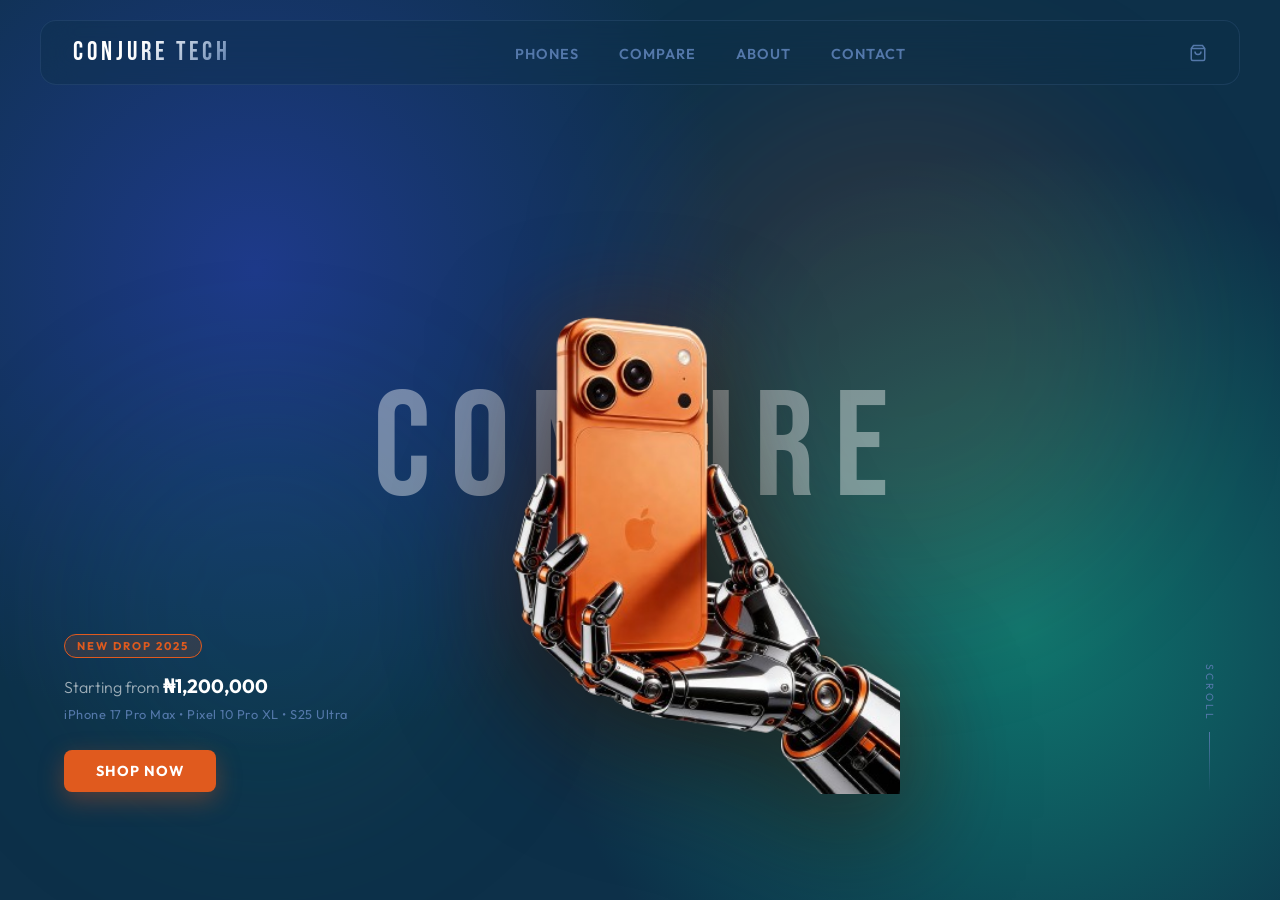
<file: index.html>
<!DOCTYPE html>
<html lang="en">

<head>
    <meta charset="UTF-8">
    <meta name="viewport" content="width=device-width, initial-scale=1.0">
    <link rel="icon" type="image/x-icon" href="favicon.ico">
    <link rel="preconnect" href="https://fonts.googleapis.com">
    <link rel="preconnect" href="https://fonts.gstatic.com" crossorigin>
    <link href="https://fonts.googleapis.com/css2?family=Bebas+Neue&family=Outfit:wght@300;400;600;700&display=swap"
        rel="stylesheet">
    <link rel="stylesheet" href="conjure-style.css">
    <title>The New Conjure Tech</title>
</head>

<body>

    <header class="header">
        <nav class="navbar">
            <div class="logo">CONJURE TECH</div>
            <ul class="nav-links">
                <li><a href="#phones">Phones</a></li>
                <li><a href="#compare">Compare</a></li>
                <li><a href="#about">About</a></li>
                <li><a href="#contact">Contact</a></li>
            </ul>       
            <div class="nav-icons">
                <a href="#" class="icon-btn" id="cart-btn" aria-label="Cart">
                    <svg width="18" height="18" viewBox="0 0 24 24" fill="none" stroke="currentColor" stroke-width="2">
                        <path d="M6 2 3 6v14a2 2 0 0 0 2 2h14a2 2 0 0 0 2-2V6l-3-4z" />
                        <line x1="3" y1="6" x2="21" y2="6" />
                        <path d="M16 10a4 4 0 0 1-8 0" />
                    </svg>
                    <span class="cart-badge" id="cart-count">0</span>
                </a>
            </div>
            <button class="menu-btn" aria-label="Toggle menu">
                <span></span>
                <span></span>
                <span></span>
            </button>
        </nav>
    </header>

    <section class="hero">

        <!-- Ambient glow blobs -->
        <div class="glow glow-1"></div>
        <div class="glow glow-2"></div>

        <!-- Big background text -->
        <div class="big-text" aria-hidden="true">
            <span>CONJURE</span>
        </div>

        <!-- Product image -->
        <div class="hero-product">
            <img src="17pm-robot.png" alt="iPhone 17 Pro Max held by robotic hand">
        </div>

        <!-- Info block bottom left -->
        <div class="hero-info">
            <span class="badge">New Drop 2025</span>
            <p class="price">Starting from <strong>₦1,200,000</strong></p>
            <p class="desc">iPhone 17 Pro Max &bull; Pixel 10 Pro XL &bull; S25 Ultra</p>
            <a href="#" class="btn-primary">Shop Now</a>
        </div>

        <!-- Scroll indicator -->
        <div class="scroll-hint">
            <span>Scroll</span>
            <div class="scroll-line"></div>
        </div>

    </section>
    <script src="conjure-main.js"></script>

</body>

</html>
</file>
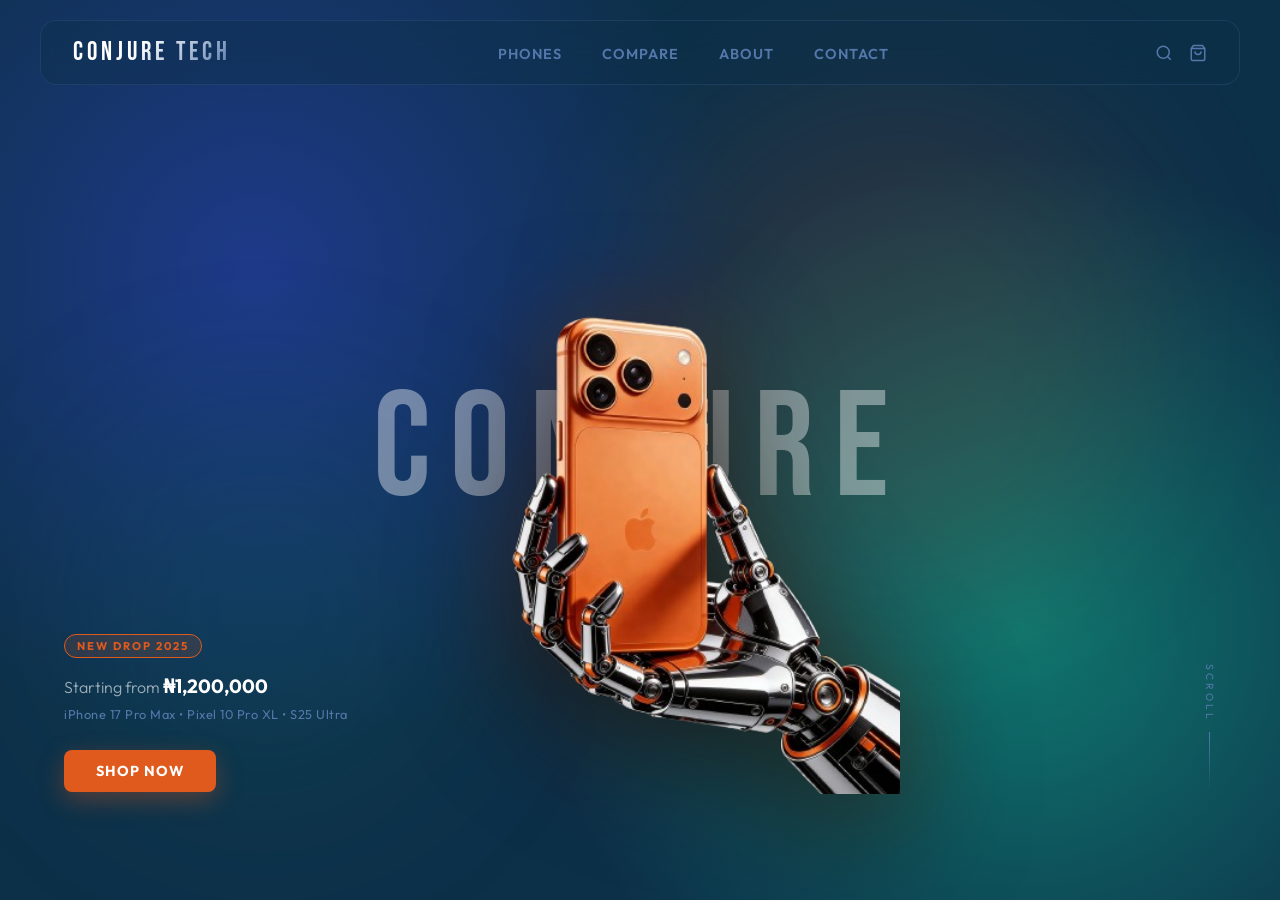
<file: conjure.html>
<!DOCTYPE html>
<html lang="en">

<head>
    <meta charset="UTF-8">
    <meta name="viewport" content="width=device-width, initial-scale=1.0">
    <link rel="icon" type="image/x-icon" href="favicon.ico">
    <link rel="preconnect" href="https://fonts.googleapis.com">
    <link rel="preconnect" href="https://fonts.gstatic.com" crossorigin>
    <link href="https://fonts.googleapis.com/css2?family=Bebas+Neue&family=Outfit:wght@300;400;600;700&display=swap" rel="stylesheet">
    <link rel="stylesheet" href="conjure-style.css">
    <title>The New Conjure Tech</title>
</head>

<body>

    <header class="header">
        <nav class="navbar">
            <div class="logo">CONJURE TECH</div>
            <ul class="nav-links">
                <li><a href="#">Phones</a></li>
                <li><a href="#">Compare</a></li>
                <li><a href="#">About</a></li>
                <li><a href="#">Contact</a></li>
            </ul>
            <div class="nav-icons">
                <a href="#" class="icon-btn" aria-label="Search">
                    <svg width="18" height="18" viewBox="0 0 24 24" fill="none" stroke="currentColor" stroke-width="2"><circle cx="11" cy="11" r="8"/><path d="m21 21-4.35-4.35"/></svg>
                </a>
                <a href="#" class="icon-btn" aria-label="Cart">
                    <svg width="18" height="18" viewBox="0 0 24 24" fill="none" stroke="currentColor" stroke-width="2"><path d="M6 2 3 6v14a2 2 0 0 0 2 2h14a2 2 0 0 0 2-2V6l-3-4z"/><line x1="3" y1="6" x2="21" y2="6"/><path d="M16 10a4 4 0 0 1-8 0"/></svg>
                </a>
            </div>
        </nav>
    </header>

    <section class="hero">

        <!-- Ambient glow blobs -->
        <div class="glow glow-1"></div>
        <div class="glow glow-2"></div>

        <!-- Big background text -->
        <div class="big-text" aria-hidden="true">
            <span>CONJURE</span>
        </div>

        <!-- Product image -->
        <div class="hero-product">
            <img src="17pm-robot.png" alt="iPhone 17 Pro Max held by robotic hand">
        </div>

        <!-- Info block bottom left -->
        <div class="hero-info">
            <span class="badge">New Drop 2025</span>
            <p class="price">Starting from <strong>₦1,200,000</strong></p>
            <p class="desc">iPhone 17 Pro Max &bull; Pixel 10 Pro XL &bull; S25 Ultra</p>
            <a href="#" class="btn-primary">Shop Now</a>
        </div>

        <!-- Scroll indicator -->
        <div class="scroll-hint">
            <span>Scroll</span>
            <div class="scroll-line"></div>
        </div>

    </section>

</body>
</html>
</file>
<file: conjure-style.css>
* {
    margin: 0;
    padding: 0;
    box-sizing: border-box;
}

:root {
    --accent: #e05a1e;
    --accent-soft: rgba(224, 90, 30, 0.15);
    --blue: #1e3a8a;
    --teal: #0f766e;
    --bg: #0D3049;
    --text-muted: #5478aa;
    --white: #ffffff;
}

body {
    min-height: 100vh;
    background: radial-gradient(circle at 20% 30%, #1e3a8a, transparent 40%),
        radial-gradient(circle at 80% 70%, #0f766e, transparent 40%),
        #0D3049;
    color: var(--white);
    font-family: 'Outfit', sans-serif;
    overflow-x: hidden;
}

/* NAVBAR */

.navbar {
    position: fixed;
    top: 20px;
    left: 50%;
    transform: translateX(-50%);
    width: calc(100% - 40px);
    max-width: 1200px;
    height: 65px;
    display: grid;
    grid-template-columns: auto 1fr auto;
    align-items: center;
    padding: 0 2rem;
    z-index: 100;

    background: rgba(13, 48, 73, 0.4);
    backdrop-filter: blur(16px);
    -webkit-backdrop-filter: blur(16px);
    border: 1px solid rgba(84, 120, 170, 0.2);
    border-radius: 16px;
}

.logo {
    font-family: 'Bebas Neue', sans-serif;
    font-size: 1.6rem;
    letter-spacing: 4px;
    color: var(--white);
    justify-self: start;
    background: linear-gradient(135deg, #fff 40%, #5478aa);
    -webkit-background-clip: text;
    -webkit-text-fill-color: transparent;
    background-clip: text;
}

.nav-links {
    display: flex;
    gap: 2.5rem;
    list-style: none;
    justify-self: center;
}

.nav-links a {
    text-decoration: none;
    color: var(--text-muted);
    font-size: 0.9rem;
    font-weight: 600;
    letter-spacing: 1px;
    text-transform: uppercase;
    transition: color 0.3s ease;
    position: relative;
}

.nav-links a::after {
    content: '';
    position: absolute;
    bottom: -4px;
    left: 0;
    width: 0;
    height: 1px;
    background: var(--accent);
    transition: width 0.3s ease;
}

.nav-links a:hover {
    color: var(--white);
}

.nav-links a:hover::after {
    width: 100%;
}

.nav-icons {
    display: flex;
    gap: 1rem;
    justify-self: end;
}

.icon-btn {
    color: var(--text-muted);
    transition: color 0.3s ease;
    display: flex;
    align-items: center;
}

.icon-btn:hover {
    color: var(--white);
}

#cart-btn {
    position: relative
}

.cart-badge {
    position: absolute;
    top: -8px;
    right: -8px;
    background: var(--accent);
    color: white;
    font-size: 0.6rem;
    font-weight: 600;
    width: 16px;
    height: 16px;
    border-radius: 50%;
    display: flex;
    align-items: center;
    justify-content: center;
    opacity: 0;
    transform: scale(0);
    transition: opacity 0.3s ease, transform 0.3s ease;
}

.cart-badge.visible {
    opacity: 1;
    transform: scale(1);
}

.cart-badge.bump {
    animation: bump 0.3s ease;
}

.hero {
    position: relative;
    height: 100vh;
    overflow: hidden;
    display: flex;
    justify-content: center;
    align-items: center;
}

.glow {
    position: absolute;
    border-radius: 50%;
    filter: blur(80px);
    pointer-events: none;
    z-index: 0;
}

.glow-1 {
    width: 500px;
    height: 500px;
    background: rgba(224, 90, 30, 0.12);
    top: 10%;
    right: 10%;
}

.glow-2 {
    width: 400px;
    height: 400px;
    background: rgba(15, 118, 110, 0.15);
    bottom: 10%;
    left: 5%;
}

.big-text {
    position: absolute;
    top: 50%;
    left: 50%;
    transform: translate(-50%, -50%);
    font-family: 'Bebas Neue', sans-serif;
    font-size: clamp(120px, 15vw, 150px);
    letter-spacing: 20px;
    white-space: nowrap;
    opacity: 0.4;
    color: var(--white);
    z-index: 1;
    user-select: none;
    pointer-events: none;
}

.hero-product {
    position: relative;
    z-index: 2;
    animation: fadeUp 1s ease forwards;
    opacity: 0;
    animation-delay: 0.3s;
}

.hero-product img {
    width: 520px;
    max-width: 85vw;
    filter: drop-shadow(0 30px 60px rgba(0, 0, 0, 0.6)) drop-shadow(0 0 40px rgba(224, 90, 30, 0.2));
    animation: float 6s ease-in-out infinite;
    animation-delay: 1.3s;
}

/* Hero info */
.hero-info {
    position: absolute;
    left: 5%;
    bottom: 12%;
    max-width: 320px;
    z-index: 3;
    animation: fadeUp 1s ease forwards;
    opacity: 0;
    animation-delay: 0.6s;
}

.badge {
    display: inline-block;
    font-size: 0.7rem;
    font-weight: 700;
    letter-spacing: 2px;
    text-transform: uppercase;
    color: var(--accent);
    border: 1px solid var(--accent);
    padding: 4px 12px;
    border-radius: 20px;
    margin-bottom: 1rem;
    background: var(--accent-soft);
}

.price {
    font-size: 1rem;
    color: rgba(255, 255, 255, 0.6);
    margin-bottom: 0.4rem;
    font-weight: 300;
}

.price strong {
    color: var(--white);
    font-weight: 700;
    font-size: 1.2rem;
}

.desc {
    font-size: 0.8rem;
    color: var(--text-muted);
    margin-bottom: 1.6rem;
    line-height: 1.6;
    letter-spacing: 0.5px;
}

.btn-primary {
    display: inline-block;
    text-decoration: none;
    color: var(--white);
    background: var(--accent);
    padding: 12px 32px;
    border-radius: 8px;
    font-size: 0.9rem;
    font-weight: 700;
    letter-spacing: 1px;
    text-transform: uppercase;
    transition: transform 0.2s ease, box-shadow 0.2s ease;
    box-shadow: 0 8px 24px rgba(224, 90, 30, 0.35);
}

.btn-primary:hover {
    transform: translateY(-2px);
    box-shadow: 0 12px 32px rgba(224, 90, 30, 0.5);
}

.scroll-hint {
    position: absolute;
    right: 5%;
    bottom: 12%;
    display: flex;
    flex-direction: column;
    align-items: center;
    gap: 10px;
    z-index: 3;
    animation: fadeUp 1s ease forwards;
    opacity: 0;
    animation-delay: 1s;
}

.scroll-hint span {
    font-size: 0.65rem;
    letter-spacing: 3px;
    text-transform: uppercase;
    color: var(--text-muted);
    writing-mode: vertical-rl;
}

.scroll-line {
    width: 1px;
    height: 60px;
    background: linear-gradient(to bottom, var(--text-muted), transparent);
    animation: scrollPulse 2s ease-in-out infinite;
}

/* Hamburger button — hidden on desktop, visible on mobile */
.menu-btn {
    display: none;
    flex-direction: column;
    gap: 5px;
    background: none;
    border: none;
    cursor: pointer;
    padding: 4px;
    z-index: 200;
}

.menu-btn span {
    display: block;
    width: 24px;
    height: 2px;
    background: white;
    border-radius: 2px;
    transition: transform 0.3s ease, opacity 0.3s ease;
}

.menu-btn.open span:nth-child(1) {
    transform: translateY(7px) rotate(45deg);
}

.menu-btn.open span:nth-child(2) {
    opacity: 0;
}

.menu-btn.open span:nth-child(3) {
    transform: translateY(-7px) rotate(-45deg);
}

/* Mobile nav dropdown */
@media (max-width: 600px) {
    .menu-btn {
        display: flex;
    }

    .nav-links {
        display: none;
        position: fixed;
        top: 100px;
        left: 20px;
        right: 20px;
        background: rgba(13, 48, 73, 0.97);
        backdrop-filter: blur(20px);
        border: 1px solid rgba(84, 120, 170, 0.2);
        border-radius: 16px;
        flex-direction: column;
        align-items: center;
        padding: 2rem;
        gap: 1.5rem;
        z-index: 99;
    }

    .nav-links.open {
        display: flex;
    }
}

/* ANIMATIONS */

@keyframes float {

    0%,
    100% {
        transform: translateY(0px);
    }

    50% {
        transform: translateY(-18px);
    }
}

@keyframes fadeUp {
    from {
        opacity: 0;
        transform: translateY(30px);
    }

    to {
        opacity: 1;
        transform: translateY(0);
    }
}

@keyframes scrollPulse {

    0%,
    100% {
        opacity: 0.4;
        transform: scaleY(1);
    }

    50% {
        opacity: 1;
        transform: scaleY(1.1);
    }
}

/*RESPONSIVE */

@media (max-width: 900px) {
    .nav-links {
        gap: 1.2rem;
    }

    .nav-links a {
        font-size: 0.8rem;
    }

    .logo {
        font-size: 1.3rem;
    }

    .hero-product img {
        width: 380px;
    }

    .hero-info {
        bottom: 10%;
        left: 50%;
        transform: translateX(-50%);
        text-align: center;
        max-width: 90%;
    }

    .scroll-hint {
        display: none;
    }
}

@media (max-width: 600px) {
    .navbar {
        width: calc(100% - 24px);
        padding: 0 1rem;
    }

    .nav-links {
        display: none;
    }

    .hero-product img {
        width: 300px;
    }

    .big-text {
        font-size: 22vw;
        letter-spacing: 10px;
    }
}
@keyframes bump {
    0%   { transform: scale(1); }
    50%  { transform: scale(1.4); }
    100% { transform: scale(1); }
}
</file>
